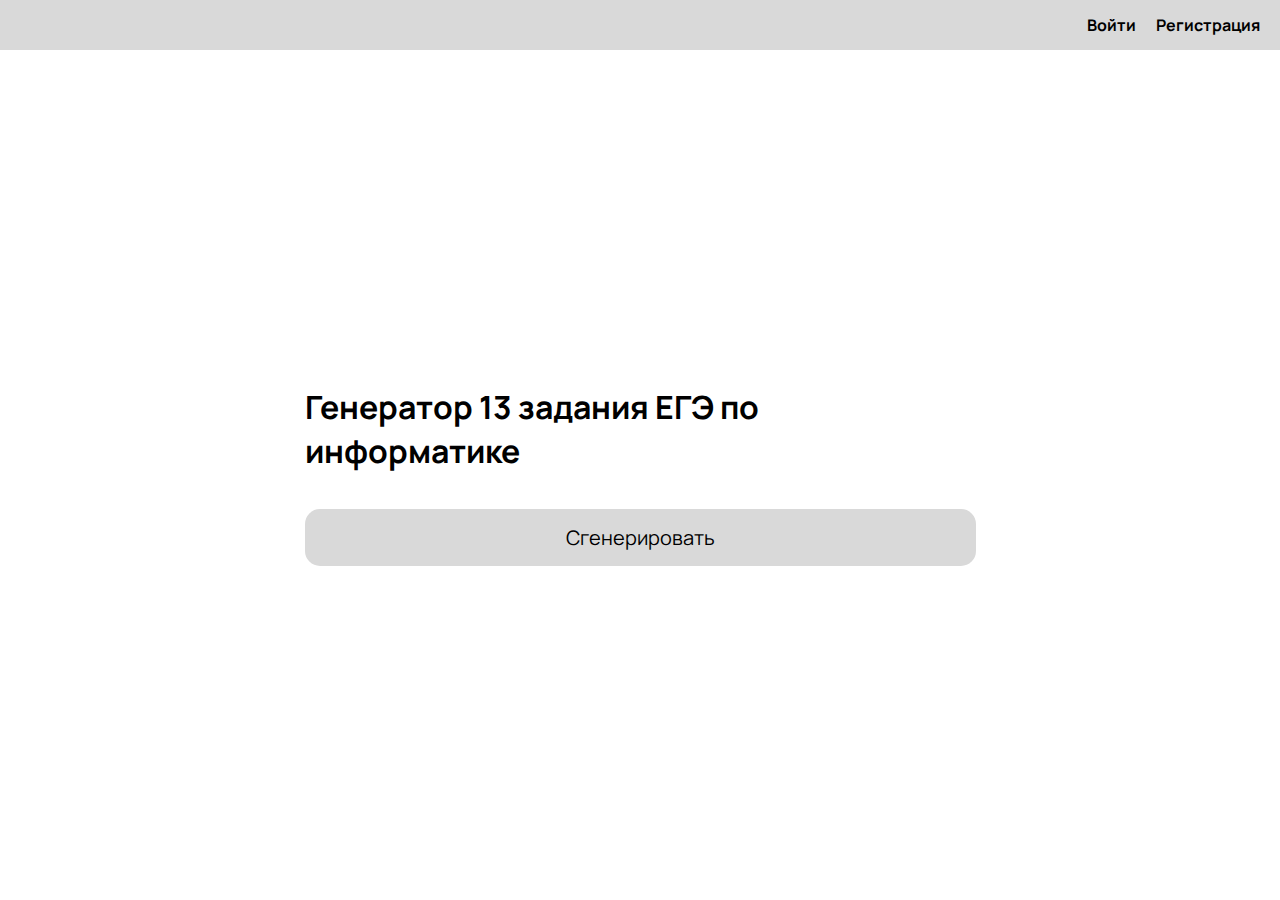
<file: site/index.html>
<!DOCTYPE html>
<html lang="ru">
<head>
    <link rel="stylesheet" href="https://fonts.googleapis.com/css2?family=Manrope:wght@400;700" />
    <link rel="stylesheet" href="style.css">

    <meta charset="UTF-8">
    <meta http-equiv="X-UA-Compatible" content="IE=edge">
    <meta name="viewport" content="width=device-width, initial-scale=1.0">
    <title>Генератор ЕГЭ</title>
</head>
<body>
    <!-- Хедер с кнопками -->
    <div class="header">
        <a href="#">Войти</a>
        <a href="#">Регистрация</a>
    </div>

    <!-- Основной контейнер -->
    <div class="ege-generator-container">
        <p class="main-title-style">Генератор 13 задания ЕГЭ по информатике</p>
        <div class="generator-button-container" onclick="location.href='generators.html'">
            <p class="generated-text-block">Сгенерировать</p>
        </div>
    </div>
</body>
</html>
</file>
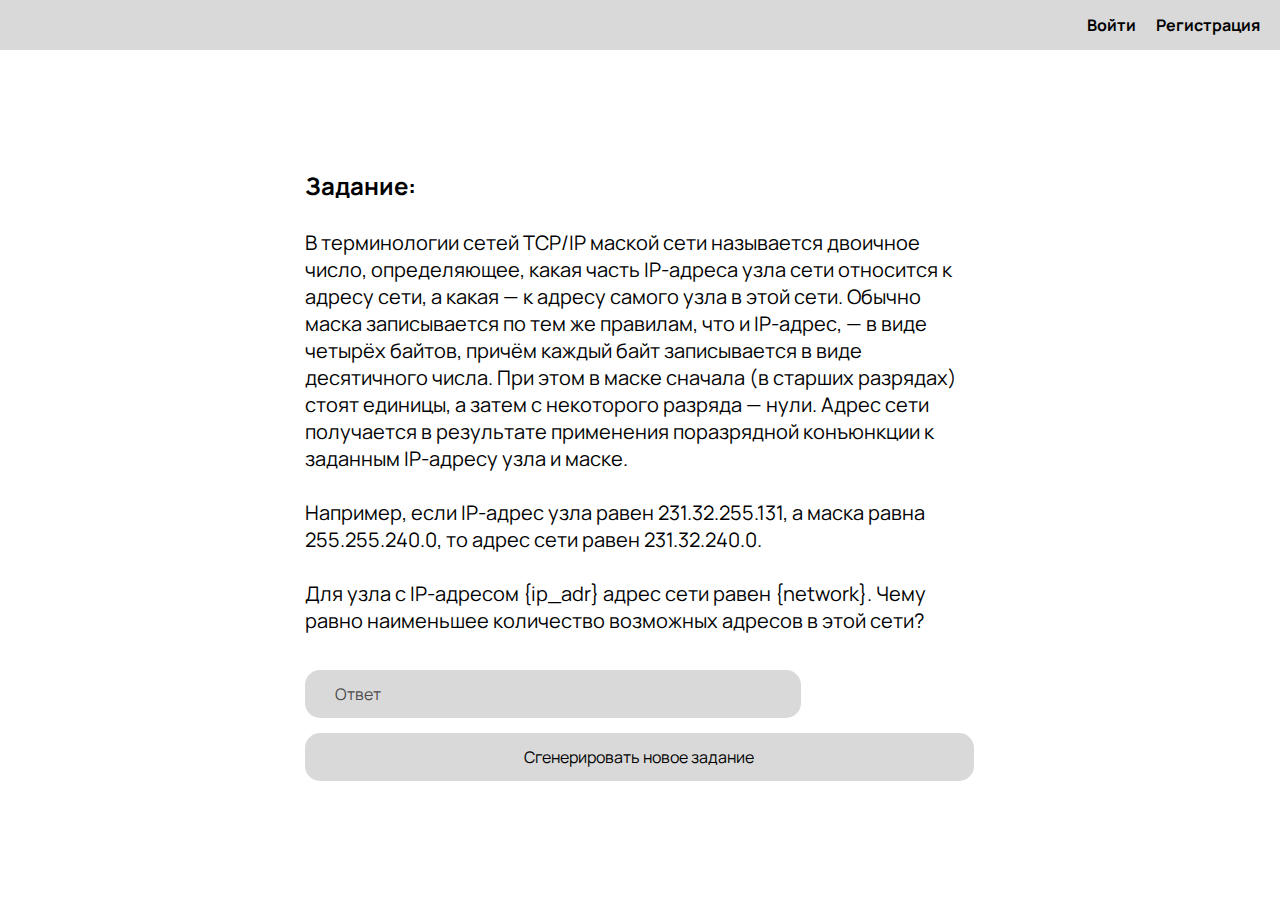
<file: site/generators.html>
<!DOCTYPE html>
<html lang="ru">
<head>
    <link rel="stylesheet" href="https://fonts.googleapis.com/css2?family=Manrope:wght@400;700" />
    <link rel="stylesheet" href="style.css">

    <meta charset="UTF-8">
    <meta http-equiv="X-UA-Compatible" content="IE=edge">
    <meta name="viewport" content="width=device-width, initial-scale=1.0">
    <title>Генератор</title>
</head>
<body>
    <!-- Хедер с кнопками -->
    <div class="header">
        <a href="#">Войти</a>
        <a href="#">Регистрация</a>
    </div>

    <!-- Основной контейнер -->
    <div class="ege-generator-container">
        <p class="header-1">
            Задание:
        </p>

        <p class="main-text-style"><br>В терминологии сетей TCP/IP маской сети называется двоичное число, определяющее, какая часть IP-адреса узла сети относится к адресу сети, а какая — к адресу самого узла в этой сети. Обычно маска записывается по тем же правилам, что и IP-адрес, — в виде четырёх байтов, причём каждый байт записывается в виде десятичного числа. При этом в маске сначала (в старших разрядах) стоят единицы, а затем с некоторого разряда — нули. Адрес сети получается в результате применения поразрядной конъюнкции к заданным IP-адресу узла и маске.
            <br><br>Например, если IP-адрес узла равен 231.32.255.131, а маска равна 255.255.240.0, то адрес сети равен 231.32.240.0.
            <br><br>Для узла с IP-адресом {ip_adr} адрес сети равен {network}. Чему равно наименьшее количество возможных адресов в этой сети?
        </p>

        <div class="answer-container">
            <p class="text-answer">Ответ</p>
        </div>

        <div class="regenerate-container">
            <p>Сгенерировать новое задание</p>
        </div>
    </div>

    
</body>
</html>
</file>
<file: site/style.css>
/* Общие стили */
* {
    margin: 0;
    padding: 0;
    box-sizing: border-box;
}

/* Чтобы контент не налезал на хедер */
body {
    display: flex;
    flex-direction: column;
    align-items: center;
    justify-content: center;
    min-height: 100vh;
    background: white;
    font-family: 'Manrope', sans-serif;
    padding-top: 50px;
}

/* Хедер */
.header {
    position: fixed;
    top: 0;
    left: 0;
    width: 100%;
    height: 50px;
    background: #d9d9d9;
    display: flex;
    align-items: center;
    justify-content: flex-end;
    padding: 0 20px;
    font-size: 16px;
    font-weight: 700;
}

/* Кнопки в хедере */
.header a {
    text-decoration: none;
    color: black;
    margin-left: 20px;
}

/* Основной контейнер */
.ege-generator-container {
    display: flex;
    flex-direction: column;
    align-items: left;
    justify-content: flex-start;
    width: 100%;
    max-width: 671px;
    text-align: left;
}

/* Заголовок */
.main-title-style {
    font-weight: 700;
    font-size: 32px;
    color: black;
}

.main-text-style {
    color: #000;
    font-family: Manrope;
    font-size: 20px;
    font-style: normal;
    font-weight: 400;
    line-height: normal;
    width: 669px;
    text-align: left;
}

/* Кнопка генерации */
.generator-button-container {
    display: flex;
    align-items: center;
    justify-content: center;
    margin-top: 36px;
    padding: 15px 30px;
    background: #d9d9d9;
    border-radius: 15px;
    cursor: pointer;
}

/* Текст внутри кнопки */
.generated-text-block {
    font-weight: 400;
    font-size: 20px;
    color: black;
}

.answer-container {
    width: 496px;
    height: 48px;
    flex-shrink: 0;
    display: flex;
    align-items: center;
    justify-content: flex-start;
    margin-top: 36px;
    margin-left: 0px;
    padding: 15px 30px;
    border-radius: 15px;
    background: #D9D9D9;
}

.text-answer {
    color: #4B4B4B;
}

.regenerate-container {
    width: 669px;
    height: 48px;
    flex-shrink: 0;
    display: flex;
    align-items: center;
    justify-content: center;
    margin-top: 15px;
    background: #d9d9d9;
    border-radius: 15px;
    cursor: pointer;
}

.header-1 {
    color: #000;
    font-family: Manrope;
    font-size: 24px;
    font-style: normal;
    font-weight: 700;
    line-height: normal;
    justify-content: left;
}
</file>
